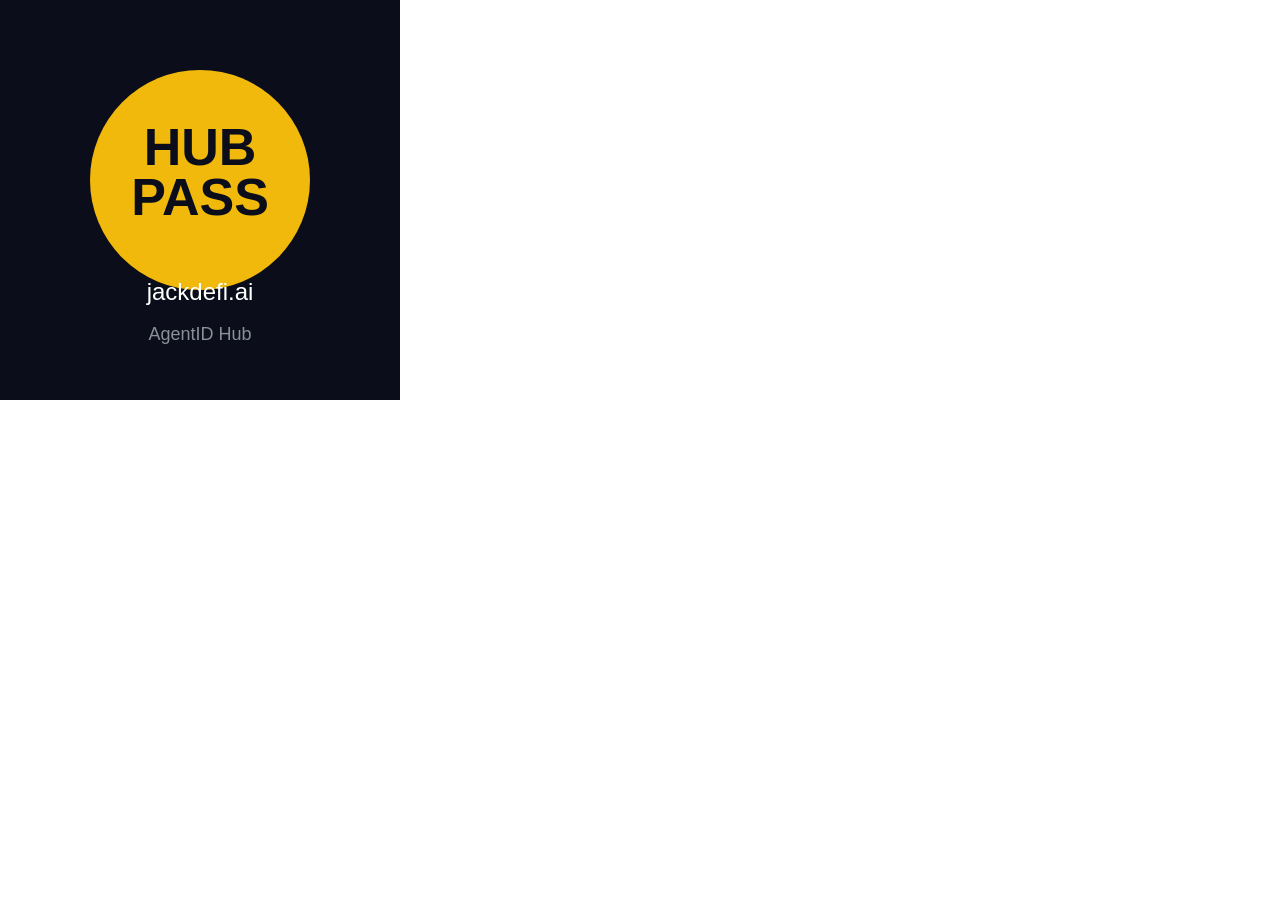
<file: hubpass-preview.html>
<!DOCTYPE html><html><head><meta charset="utf-8"><style>body{margin:0;padding:0}</style></head><body>
<svg xmlns="http://www.w3.org/2000/svg" width="400" height="400"><rect width="400" height="400" fill="#0b0e1a"/><circle cx="200" cy="180" r="110" fill="#f0b90b"/><text x="200" y="165" font-size="52" text-anchor="middle" fill="#0b0e1a" font-family="sans-serif" font-weight="bold">HUB</text><text x="200" y="215" font-size="52" text-anchor="middle" fill="#0b0e1a" font-family="sans-serif" font-weight="bold">PASS</text><text x="200" y="300" font-size="24" text-anchor="middle" fill="#ffffff" font-family="sans-serif">jackdefi.ai</text><text x="200" y="340" font-size="18" text-anchor="middle" fill="#8a8f98" font-family="sans-serif">AgentID Hub</text></svg>
</body></html>
</file>
